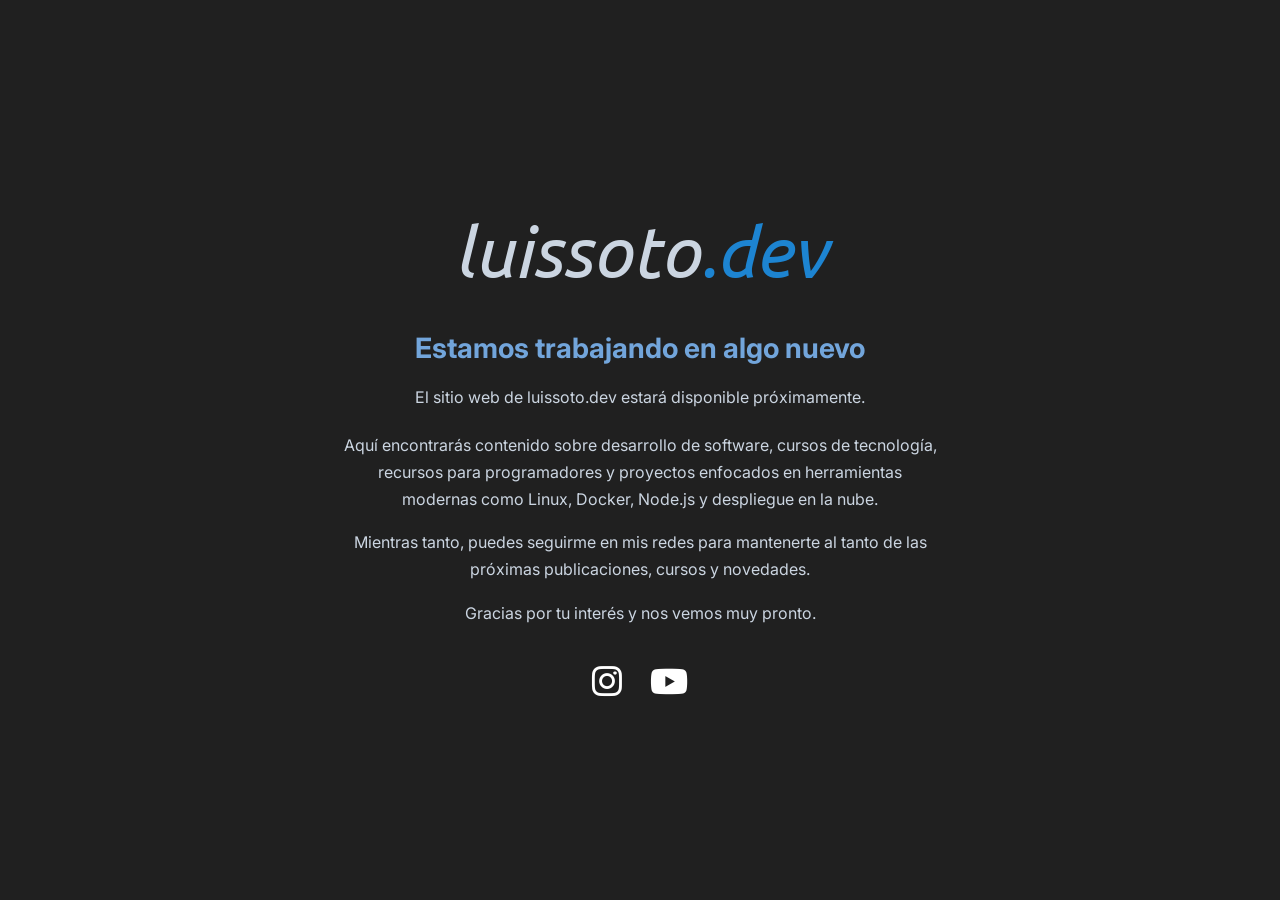
<file: index.html>
<!doctype html>
<html lang="en">
  <head>
    <meta charset="UTF-8" />
    <meta name="viewport" content="width=device-width, initial-scale=1.0" />
    <title>Home</title>
    <link
      rel="stylesheet"
      href="https://cdnjs.cloudflare.com/ajax/libs/font-awesome/6.5.0/css/all.min.css"
    />
    <link rel="preconnect" href="https://fonts.googleapis.com" />
    <link rel="preconnect" href="https://fonts.gstatic.com" crossorigin />
      <link href="https://fonts.googleapis.com/css2?family=Ubuntu:wght@500&family=Inter:wght@400;500;600&display=swap" rel="stylesheet">
    <link rel="stylesheet" href="css/styles.css" />
  </head>

  <body>
    <div class="container">
      <p id="logo">luissoto<span>.dev</span></p>
      <h1>Estamos trabajando en algo nuevo</h1>
      <h4>El sitio web de luissoto.dev estará disponible próximamente.</h4>
      <p>
        Aquí encontrarás contenido sobre desarrollo de software, cursos de
        tecnología, recursos para programadores y proyectos enfocados en
        herramientas modernas como Linux, Docker, Node.js y despliegue en la
        nube.
      </p>
      <p>
        Mientras tanto, puedes seguirme en mis redes para mantenerte al tanto de
        las próximas publicaciones, cursos y novedades.
      </p>
      <p>Gracias por tu interés y nos vemos muy pronto.</p>
      <div class="redes">
        <a href="https://instagram.com/luissoto.dev" target="_blank">
          <i class="fa-brands fa-instagram"></i>
        </a>
        <a href="https://youtube.com/@LuisSotoDev" target="_blank">
          <i class="fa-brands fa-youtube"></i>
        </a>
      </div>
    </div>
  </body>
</html>
</file>
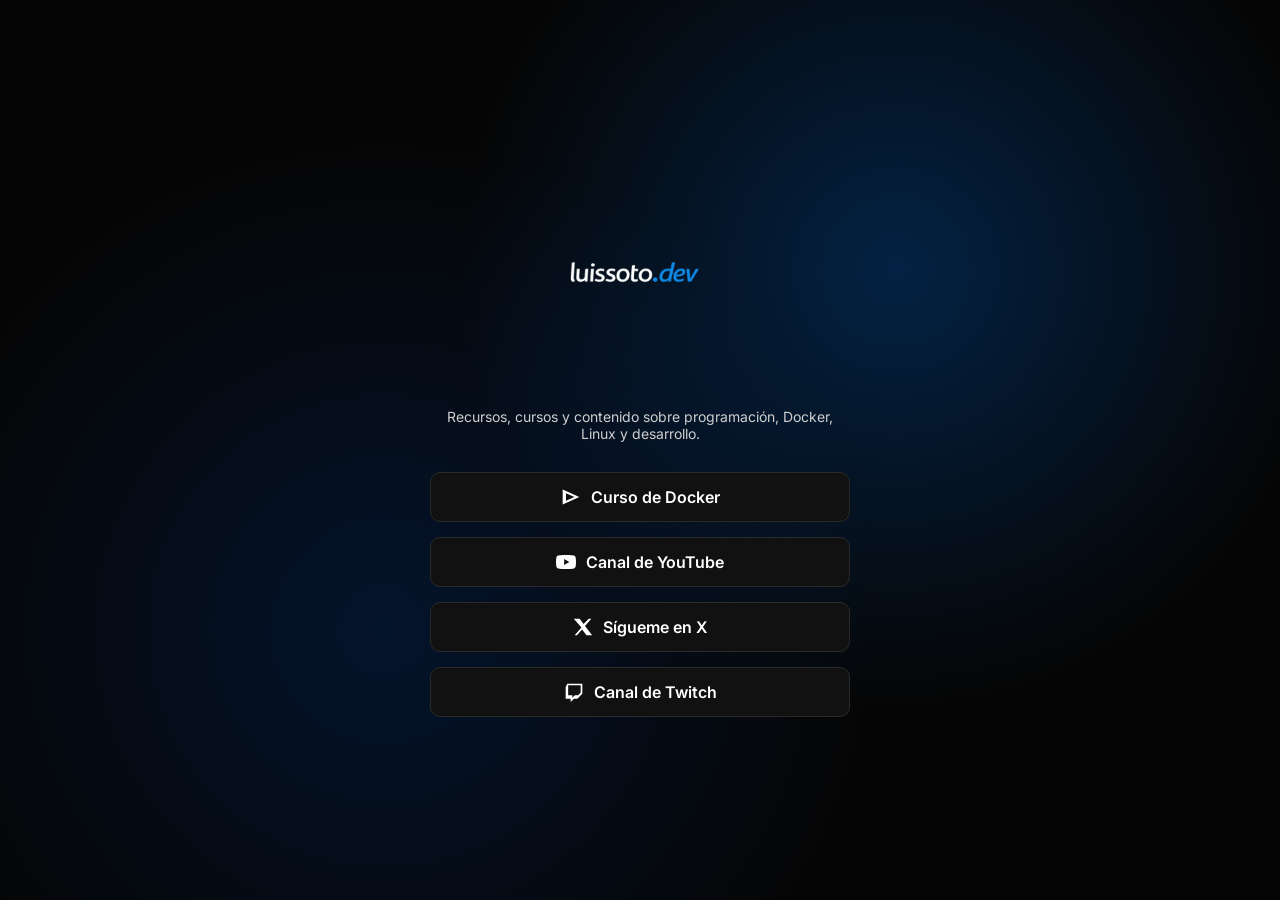
<file: links.html>
<!doctype html>
<html lang="es">
  <head>
    <meta charset="UTF-8" />
    <meta name="viewport" content="width=device-width, initial-scale=1.0" />
    <title>luissoto.dev</title>

    <link rel="stylesheet" href="css/links-styles.css" />

    <link
      href="https://fonts.googleapis.com/css2?family=Inter:wght@400;600&display=swap"
      rel="stylesheet"
    />
  </head>

  <body>
    <div class="container">
      <img src="images/Logo.png" alt="luissoto.dev logo" class="logo" />

      <p class="bio">
        Recursos, cursos y contenido sobre programación, Docker, Linux y
        desarrollo.
      </p>

      <div class="links">
        <a
          href="https://xnb4e0fn.forms.app/reserva-tu-cupo-curso-profesional-de-docker"
          class="btn"
        >
          <svg class="icon" viewBox="0 0 24 24">
            <path d="M2 3l20 9-20 9V3zm4 4.5v9L16 12 6 7.5z" />
          </svg>
          Curso de Docker
        </a>

        <a href="https://www.youtube.com/@LuisSotoDev" class="btn">
          <svg class="icon" viewBox="0 0 24 24">
            <path
              d="M23.5 6.2a2.9 2.9 0 0 0-2-2C19.6 3.5 12 3.5 12 3.5s-7.6 0-9.5.7a2.9 2.9 0 0 0-2 2A30 30 0 0 0 0 12a30 30 0 0 0 .5 5.8 2.9 2.9 0 0 0 2 2c1.9.7 9.5.7 9.5.7s7.6 0 9.5-.7a2.9 2.9 0 0 0 2-2A30 30 0 0 0 24 12a30 30 0 0 0-.5-5.8zM9.8 15.5v-7L16 12l-6.2 3.5z"
            />
          </svg>
          Canal de YouTube
        </a>

        <a href="https://x.com/luissotodev" class="btn">
          <svg class="icon" viewBox="0 0 24 24">
            <path
              d="M18.9 2H22l-7.6 8.7L23 22h-6.8l-5.3-7-6.1 7H2l8.1-9.3L1 2h6.9l4.8 6.4L18.9 2z"
            />
          </svg>
          Sígueme en X
        </a>

        <a href="https://www.twitch.tv/luissotodev" class="btn">
          <svg class="icon" viewBox="0 0 24 24">
            <path
              d="M4 2L2 6v14h6v4l4-4h4l6-6V2H4zm16 11l-3 3h-4l-3 3v-3H5V4h15v9z"
            />
          </svg>
          Canal de Twitch
        </a>
      </div>
    </div>
  </body>
</html>
</file>
<file: css/styles.css>
body {
  background-color: rgb(32, 32, 32);
  font-family: 'Inter', sans-serif;
  color: white;
  margin: 0;
  min-height: 100vh;
  display: grid;
  place-items: center;
}

/* contenedor principal */
.container {
  max-width: 600px;
  padding: 20px;
  text-align: center;
}

/* logo */
#logo {
  font-family: "Ubuntu", sans-serif;
  font-weight: 500;
  font-style: italic;
  font-size: 72px;
  margin: 0 0 10px 0;
}

#logo span {
  color: rgb(29, 132, 209);
}

/* titulo principal */
h1 {
  color: #72a5db;
  font-size: 28px;
  margin-bottom: 10px;
}

/* subtitulo */
h4 {
  font-weight: 400;
  color: #cbd5e1;
  margin-bottom: 25px;
}

/* párrafos */
p {
  color: #cbd5e1;
  line-height: 1.7;
  margin-bottom: 16px;
}

/* redes */
.redes {
  margin-top: 25px;
}

.redes i {
  font-size: 34px;
  color: white;
  margin: 12px;
  transition: 0.3s;
}

.redes i:hover {
  color: #60A5FA;
  transform: translateY(-3px);
}

a {
  text-decoration: none;
}

/* ---------- MOBILE ---------- */

@media (max-width: 600px) {

  #logo {
    font-size: 46px;
  }

  h1 {
    font-size: 22px;
  }

  h4 {
    font-size: 16px;
  }

  p {
    font-size: 15px;
  }

  .redes i {
    font-size: 30px;
  }

}
</file>
<file: css/links-styles.css>
body {

    background-color: #000;
    color: white;
    font-family: 'Inter', sans-serif;

    margin: 0;
    height: 100vh;

    display: flex;
    justify-content: center;
    align-items: center;

    background:
        radial-gradient(circle at 70% 30%, rgba(0,120,255,0.25), transparent 40%),
        radial-gradient(circle at 30% 70%, rgba(0,80,200,0.20), transparent 45%),
        #050505;
}

.container {

    text-align: center;
    width: 90%;
    max-width: 420px;

}

.logo {

    width: 280px;
    margin-bottom: 20px;

}

.bio {

    color: #cfcfcf;
    font-size: 14px;
    margin-bottom: 30px;

}

.links {

    display: flex;
    flex-direction: column;
    gap: 15px;

}

.btn {

display: flex;
align-items: center;
justify-content: center;
gap: 10px;

text-decoration: none;
background: #111;
border: 1px solid #2a2a2a;
padding: 14px;
border-radius: 10px;
color: white;
font-weight: 600;

transition: all .2s ease;

}

.icon {

width: 20px;
height: 20px;
fill: white;

}

.btn:hover {

    background: #1f1f1f;
    border-color: #0077ff;

    transform: translateY(-2px);

}
</file>
